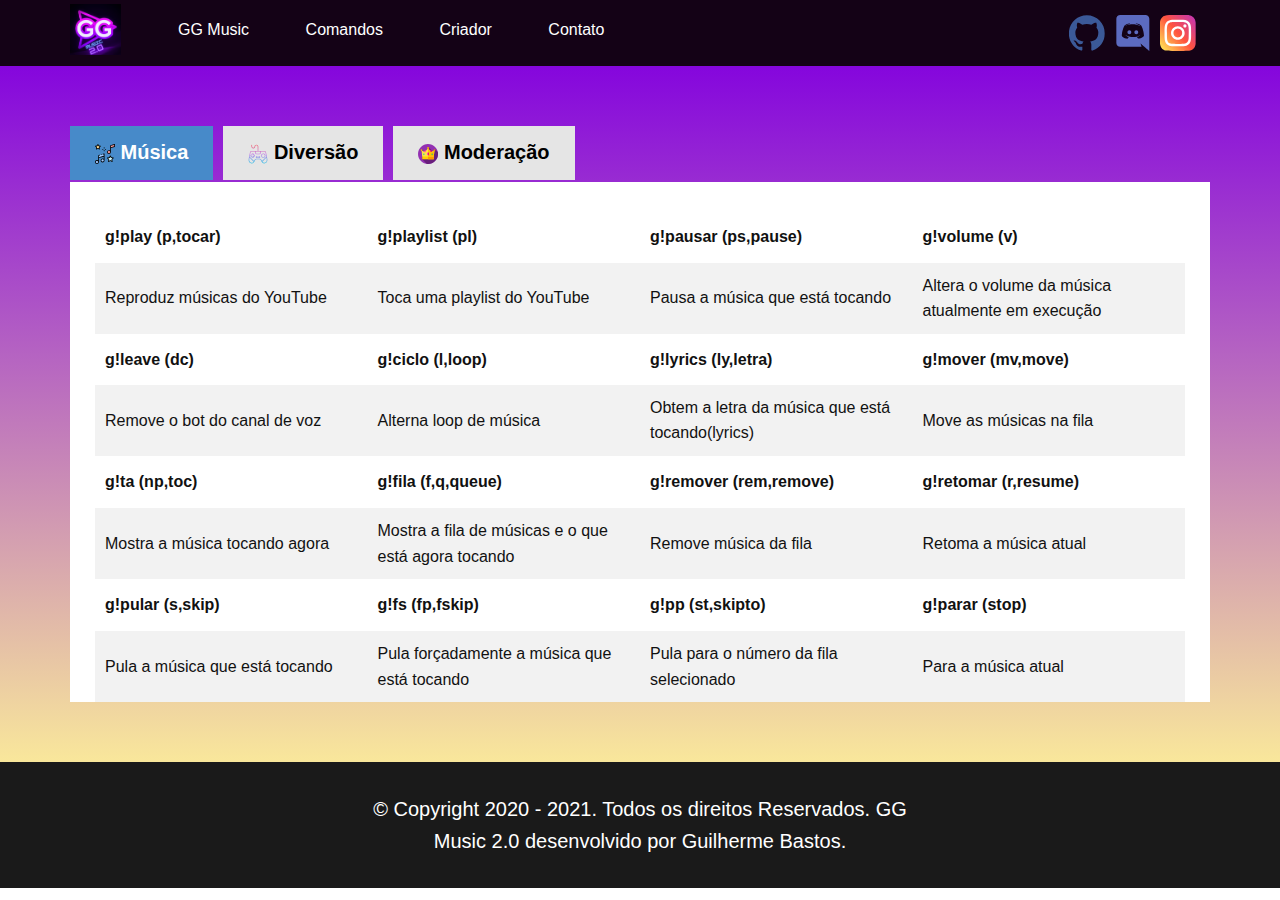
<file: paginas/comandos/index.html>
<!DOCTYPE html>
<html>

<head>
  <meta name="viewport" content="width=device-width, initial-scale=1">
  <meta charset="utf-8">
  <meta name="keywords" content="Bot de Musica para Musica">
  <meta name="description" content="Agradeça o Johnsz!">
  <meta name="page_type" content="np-template-header-footer-from-plugin">

  <title>GG Music 2.0</title>

  <!--- CSS --->
  <link rel="stylesheet" href="../../arquivos/css/GuiBastos.css" media="screen">
  <link rel="stylesheet" href="../../arquivos/css/Comandos.css" media="screen">

  <!--- JS --->
  <script class="u-script" src="../../arquivos/js/jquery.js" defer></script>
  <script class="u-script" src="../../arquivos/js/GuiBastos.js" defer></script>
  <script type="application/ld+json">{
      "@context": "http://schema.org",
      "@type": "Organization",
      "name": "",
      "url": "index.html",
      "logo": "../../arquivos/images/Screenshot_20210411-192754_Canva.png",
      "sameAs": [
          "https://github.com/EGG1203",
          "https://discord.gg/sgZAMyM3st",
          "https://instagram.com/eiguilhermebastos"
      ]
  }</script>

  <!--- Metas --->
  <meta property="og:title" content="GG Music">
  <meta property="og:type" content="website">
  <meta name="theme-color" content="#478ac9">
  <meta property="og:url" content="../../">
  <link rel="canonical" href="../../">
</head>

<body class="u-body">
  <header class="u-align-center-sm u-align-center-xs u-clearfix u-custom-color-1 u-header u-sticky u-header"
    id="sec-2501">
    <div class="u-clearfix u-sheet u-sheet-1">
      <a href="https://discord.com/api/oauth2/authorize?client_id=761555829425963018&amp;permissions=8&amp;scope=bot"
        class="u-image u-logo u-image-1" data-image-width="977" data-image-height="976" title="Adicionar bot"
        target="_blank">
        <img src="../../arquivos/images/Screenshot_20210411-192754_Canva.png" class="u-logo-image u-logo-image-1"
          data-image-width="50.9375">
      </a>
      <div class="u-social-icons u-spacing-10 u-social-icons-1">
        <a class="u-social-url" title="GitHub" target="_blank" href="https://github.com/EGG1203"><span
            class="u-icon u-icon-circle u-social-facebook u-social-icon u-icon-1"><svg class="u-svg-link"
              preserveAspectRatio="xMidYMin slice" viewBox="0 0 512 512">
              <use xmlns:xlink="http://www.w3.org/1999/xlink" xlink:href="#svg-a08b"></use>
            </svg><svg class="u-svg-content" viewBox="0 0 512 512" x="0px" y="0px" id="svg-a08b"
              style="enable-background:new 0 0 512 512;">
              <g>
                <g>
                  <path
                    d="M255.968,5.329C114.624,5.329,0,120.401,0,262.353c0,113.536,73.344,209.856,175.104,243.872    c12.8,2.368,17.472-5.568,17.472-12.384c0-6.112-0.224-22.272-0.352-43.712c-71.2,15.52-86.24-34.464-86.24-34.464    c-11.616-29.696-28.416-37.6-28.416-37.6c-23.264-15.936,1.728-15.616,1.728-15.616c25.696,1.824,39.2,26.496,39.2,26.496    c22.848,39.264,59.936,27.936,74.528,21.344c2.304-16.608,8.928-27.936,16.256-34.368    c-56.832-6.496-116.608-28.544-116.608-127.008c0-28.064,9.984-51.008,26.368-68.992c-2.656-6.496-11.424-32.64,2.496-68    c0,0,21.504-6.912,70.4,26.336c20.416-5.696,42.304-8.544,64.096-8.64c21.728,0.128,43.648,2.944,64.096,8.672    c48.864-33.248,70.336-26.336,70.336-26.336c13.952,35.392,5.184,61.504,2.56,68c16.416,17.984,26.304,40.928,26.304,68.992    c0,98.72-59.84,120.448-116.864,126.816c9.184,7.936,17.376,23.616,17.376,47.584c0,34.368-0.32,62.08-0.32,70.496    c0,6.88,4.608,14.88,17.6,12.352C438.72,472.145,512,375.857,512,262.353C512,120.401,397.376,5.329,255.968,5.329z">
                  </path>
                </g>
              </g>
            </svg></span>
        </a>
        <a class="u-social-url" title="Discord" target="_blank" href="https://discord.gg/sgZAMyM3st"><span
            class="u-icon u-icon-circle u-social-icon u-social-twitter u-icon-2"><svg class="u-svg-link"
              preserveAspectRatio="xMidYMin slice" viewBox="0 0 24 24">
              <use xmlns:xlink="http://www.w3.org/1999/xlink" xlink:href="#svg-22bf"></use>
            </svg><svg class="u-svg-content" viewBox="0 0 24 24" id="svg-22bf">
              <g fill="currentColor">
                <path
                  d="m3.58 21.196h14.259l-.681-2.205c.101.088 5.842 5.009 5.842 5.009v-21.525c-.068-1.338-1.22-2.475-2.648-2.475l-16.767.003c-1.427 0-2.585 1.139-2.585 2.477v16.24c0 1.411 1.156 2.476 2.58 2.476zm10.548-15.513-.033.012.012-.012zm-7.631 1.269c1.833-1.334 3.532-1.27 3.532-1.27l.137.135c-2.243.535-3.26 1.537-3.26 1.537.104-.022 4.633-2.635 10.121.066 0 0-1.019-.937-3.124-1.537l.186-.183c.291.001 1.831.055 3.479 1.26 0 0 1.844 3.15 1.844 7.02-.061-.074-1.144 1.666-3.931 1.726 0 0-.472-.534-.808-1 1.63-.468 2.24-1.404 2.24-1.404-3.173 1.998-5.954 1.686-9.281.336-.031 0-.045-.014-.061-.03v-.006c-.016-.015-.03-.03-.061-.03h-.06c-.204-.134-.34-.2-.34-.2s.609.936 2.174 1.404c-.411.469-.818 1.002-.818 1.002-2.786-.066-3.802-1.806-3.802-1.806 0-3.876 1.833-7.02 1.833-7.02z">
                </path>
                <path
                  d="m14.308 12.771c.711 0 1.29-.6 1.29-1.34 0-.735-.576-1.335-1.29-1.335v.003c-.708 0-1.288.598-1.29 1.338 0 .734.579 1.334 1.29 1.334z">
                </path>
                <path
                  d="m9.69 12.771c.711 0 1.29-.6 1.29-1.34 0-.735-.575-1.335-1.286-1.335l-.004.003c-.711 0-1.29.598-1.29 1.338 0 .734.579 1.334 1.29 1.334z">
                </path>
              </g>
            </svg></span>
        </a>
        <a class="u-social-url" title="Instagram" target="_blank" href="https://instagram.com/eiguilhermebastos"><span
            class="u-icon u-icon-circle u-social-icon u-social-instagram u-icon-3"><svg class="u-svg-link"
              preserveAspectRatio="xMidYMin slice" viewBox="0 0 24 24">
              <use xmlns:xlink="http://www.w3.org/1999/xlink" xlink:href="#svg-1be3"></use>
            </svg><svg class="u-svg-content" viewBox="0 0 24 24" id="svg-1be3">
              <linearGradient id="SVGID_1_" gradientTransform="matrix(0 -1.982 -1.844 0 -132.522 -51.077)"
                gradientUnits="userSpaceOnUse" x1="-37.106" x2="-26.555" y1="-72.705" y2="-84.047">
                <stop offset="0" stop-color="#fd5"></stop>
                <stop offset=".5" stop-color="#ff543e"></stop>
                <stop offset="1" stop-color="#c837ab"></stop>
              </linearGradient>
              <path
                d="m1.5 1.633c-1.886 1.959-1.5 4.04-1.5 10.362 0 5.25-.916 10.513 3.878 11.752 1.497.385 14.761.385 16.256-.002 1.996-.515 3.62-2.134 3.842-4.957.031-.394.031-13.185-.001-13.587-.236-3.007-2.087-4.74-4.526-5.091-.559-.081-.671-.105-3.539-.11-10.173.005-12.403-.448-14.41 1.633z"
                fill="url(#SVGID_1_)"></path>
              <path
                d="m11.998 3.139c-3.631 0-7.079-.323-8.396 3.057-.544 1.396-.465 3.209-.465 5.805 0 2.278-.073 4.419.465 5.804 1.314 3.382 4.79 3.058 8.394 3.058 3.477 0 7.062.362 8.395-3.058.545-1.41.465-3.196.465-5.804 0-3.462.191-5.697-1.488-7.375-1.7-1.7-3.999-1.487-7.374-1.487zm-.794 1.597c7.574-.012 8.538-.854 8.006 10.843-.189 4.137-3.339 3.683-7.211 3.683-7.06 0-7.263-.202-7.263-7.265 0-7.145.56-7.257 6.468-7.263zm5.524 1.471c-.587 0-1.063.476-1.063 1.063s.476 1.063 1.063 1.063 1.063-.476 1.063-1.063-.476-1.063-1.063-1.063zm-4.73 1.243c-2.513 0-4.55 2.038-4.55 4.551s2.037 4.55 4.55 4.55 4.549-2.037 4.549-4.55-2.036-4.551-4.549-4.551zm0 1.597c3.905 0 3.91 5.908 0 5.908-3.904 0-3.91-5.908 0-5.908z"
                fill="#fff"></path>
            </svg></span>
        </a>
      </div>
      <nav class="u-align-left u-menu u-menu-dropdown u-offcanvas u-menu-1">
        <div class="menu-collapse" style="font-size: 1rem;">
          <a class="u-button-style u-custom-active-color u-custom-text-color u-custom-text-hover-color u-nav-link"
            href="#" style="padding: 12px 14px; font-size: calc(1em + 24px);">
            <svg class="u-svg-link" preserveAspectRatio="xMidYMin slice" viewBox="0 0 302 302">
              <use xmlns:xlink="http://www.w3.org/1999/xlink" xlink:href="#svg-8a8f"></use>
            </svg>
            <svg xmlns="http://www.w3.org/2000/svg" xmlns:xlink="http://www.w3.org/1999/xlink" version="1.1"
              id="svg-8a8f" x="0px" y="0px" viewBox="0 0 302 302" style="enable-background:new 0 0 302 302;"
              xml:space="preserve" class="u-svg-content">
              <g>
                <rect y="36" width="302" height="30"></rect>
                <rect y="236" width="302" height="30"></rect>
                <rect y="136" width="302" height="30"></rect>
              </g>
            </svg>
          </a>
        </div>
        <div class="u-custom-menu u-nav-container">
          <ul class="u-nav u-unstyled u-nav-1">
            <li class="u-nav-item"><a
                class="u-button-style u-nav-link u-text-active-palette-1-base u-text-hover-custom-color-2 u-text-white"
                href="../extras/bot/" style="padding: 22px 26px;">GG Music</a>
            </li>
            <li class="u-nav-item"><a
                class="u-button-style u-nav-link u-text-active-palette-1-base u-text-hover-custom-color-2 u-text-white"
                href="../comandos/" style="padding: 22px 26px;">Comandos</a>
            </li>
            <li class="u-nav-item"><a
                class="u-button-style u-nav-link u-text-active-palette-1-base u-text-hover-custom-color-2 u-text-white"
                href="../extras/criador/" style="padding: 22px 26px;">Criador</a>
            </li>
            <li class="u-nav-item"><a
                class="u-button-style u-nav-link u-text-active-palette-1-base u-text-hover-custom-color-2 u-text-white"
                href="../contato/" style="padding: 22px 26px;">Contato</a>
            </li>
          </ul>
        </div>
        <div class="u-custom-menu u-nav-container-collapse">
          <div
            class="u-align-center u-black u-container-style u-inner-container-layout u-opacity u-opacity-95 u-sidenav">
            <div class="u-sidenav-overflow">
              <div class="u-menu-close"></div>
              <ul class="u-align-center u-nav u-popupmenu-items u-unstyled u-nav-2">
                <li class="u-nav-item"><a class="u-button-style u-nav-link" href="../extras/bot/"
                    style="padding: 22px 26px;">GG Music</a>
                </li>
                <li class="u-nav-item"><a class="u-button-style u-nav-link" href="../comandos/"
                    style="padding: 22px 26px;">Comandos</a>
                </li>
                <li class="u-nav-item"><a class="u-button-style u-nav-link" href="../extras/criador/"
                    style="padding: 22px 26px;">Criador</a>
                </li>
                <li class="u-nav-item"><a class="u-button-style u-nav-link" href="../contato/"
                    style="padding: 22px 26px;">Contato</a>
                </li>
              </ul>
            </div>
          </div>
          <div class="u-black u-menu-overlay u-opacity u-opacity-70"></div>
        </div>
      </nav>
    </div>
  </header>
  <section class="u-align-center u-clearfix u-gradient u-section-1" id="sec-7f3d">
    <div class="u-clearfix u-sheet u-valign-middle u-sheet-1">
      <div class="u-expanded-width u-tab-links-align-left u-tabs u-tabs-1">
        <ul class="u-border-2 u-border-palette-1-base u-spacing-10 u-tab-list u-unstyled" role="tablist">
          <li class="u-tab-item" role="presentation">
            <a class="active u-active-palette-1-base u-button-style u-grey-10 u-tab-link u-text-active-white u-text-black u-tab-link-1"
              id="link-tab-0da5" href="#tab-0da5" role="tab" aria-controls="tab-0da5" aria-selected="true"><span
                class="u-icon u-icon-1"><svg class="u-svg-content" viewBox="0 0 512 512"
                  style="width: 1em; height: 1em;">
                  <g id="XMLID_1123_">
                    <path id="XMLID_849_" d="m234 310-144 41.045v-56.217l144-41.045z" fill="#a0c8ff"></path>
                    <g id="XMLID_1501_" fill="#a0c8ff">
                      <circle id="XMLID_805_" cx="50" cy="462" r="40"></circle>
                      <circle id="XMLID_883_" cx="194" cy="420.955" r="40"></circle>
                    </g>
                    <g id="XMLID_1407_" fill="#ff9b9b">
                      <path id="XMLID_1025_" d="m397.592 96.306 104.408-30.089v-56.217l-104.408 30.089z"></path>
                      <circle id="XMLID_1026_" cx="357.592" cy="207.261" r="40"></circle>
                    </g>
                    <path id="XMLID_1315_"
                      d="m392.741 424.508-47.843 25.153 9.137-53.274-38.706-37.729 53.49-7.773 23.922-48.471 23.922 48.471 53.49 7.773-38.706 37.729 9.138 53.274z"
                      fill="#cbf4fb"></path>
                    <path id="XMLID_1509_"
                      d="m75.168 110.322-39.312 20.667 7.508-43.774-31.804-31.001 43.952-6.387 19.656-39.827 19.656 39.827 43.952 6.387-31.804 31.001 7.508 43.774z"
                      fill="#ffd88e"></path>
                    <g id="XMLID_89_">
                      <path id="XMLID_1118_"
                        d="m234 243.783c-.951 0-1.868.141-2.739.389l-.002-.007-28.722 8.187c-5.311 1.514-8.39 7.047-6.876 12.358 1.253 4.396 5.258 7.261 9.612 7.261.907 0 1.83-.125 2.746-.385l15.981-4.554v35.42l-124 35.345v-35.42l21.464-6.118c5.311-1.514 8.39-7.047 6.876-12.358s-7.045-8.387-12.358-6.876l-28.723 8.187.001.007c-4.189 1.193-7.26 5.039-7.26 9.61v127.199c-8.363-6.293-18.752-10.028-30-10.028-27.57 0-50 22.43-50 50s22.43 50 50 50 50-22.43 50-50v-103.406l124-35.345v57.733c-8.363-6.292-18.752-10.027-30-10.027-27.57 0-50 22.43-50 50s22.43 50 50 50 50-22.43 50-50v-167.172c0-5.523-4.477-10-10-10zm-184 248.217c-16.542 0-30-13.458-30-30s13.458-30 30-30 30 13.458 30 30-13.458 30-30 30zm144-41.045c-16.542 0-30-13.458-30-30s13.458-30 30-30 30 13.458 30 30-13.458 30-30 30z">
                      </path>
                      <path id="XMLID_2013_"
                        d="m508.013 2.01c-2.511-1.889-5.763-2.487-8.782-1.619l-104.408 30.089c-4.282 1.234-7.231 5.152-7.231 9.609v127.199c-8.363-6.292-18.752-10.027-30-10.027-27.57 0-50 22.43-50 50s22.43 50 50 50 50-22.43 50-50v-103.43l97.177-28.005c4.282-1.234 7.231-5.152 7.231-9.609v-56.217c0-3.142-1.477-6.101-3.987-7.99zm-150.421 235.251c-16.542 0-30-13.458-30-30s13.458-30 30-30 30 13.458 30 30-13.458 30-30 30zm134.408-178.569-84.408 24.325v-35.403l84.408-24.325z">
                      </path>
                      <path id="XMLID_2027_"
                        d="m471.591 348.762-48.288-7.017-21.595-43.756c-1.685-3.413-5.161-5.574-8.967-5.574s-7.283 2.161-8.967 5.574l-21.595 43.756-48.288 7.017c-3.767.547-6.896 3.186-8.073 6.806s-.195 7.594 2.531 10.251l34.941 34.06-8.249 48.093c-.644 3.751.898 7.543 3.978 9.781 3.079 2.236 7.162 2.532 10.531.761l43.19-22.707 43.19 22.706c1.463.77 3.061 1.149 4.652 1.149 2.073 0 4.137-.644 5.879-1.91 3.08-2.237 4.622-6.029 3.978-9.781l-8.249-48.093 34.941-34.06c2.726-2.657 3.707-6.631 2.531-10.251s-4.304-6.258-8.071-6.805zm-47.124 40.464c-2.357 2.297-3.433 5.607-2.876 8.851l5.712 33.304-29.909-15.724c-2.913-1.532-6.393-1.532-9.307 0l-29.909 15.724 5.712-33.304c.557-3.244-.519-6.554-2.876-8.851l-24.196-23.586 33.439-4.859c3.257-.473 6.073-2.519 7.529-5.47l14.955-30.301 14.954 30.301c1.457 2.951 4.272 4.997 7.529 5.47l33.439 4.859z">
                      </path>
                      <path id="XMLID_2031_"
                        d="m32.62 90.706-6.62 38.593c-.644 3.751.898 7.543 3.978 9.781 3.079 2.237 7.163 2.533 10.531.761l34.658-18.221 34.659 18.221c1.463.769 3.061 1.148 4.652 1.148 2.073 0 4.137-.644 5.879-1.91 3.08-2.238 4.622-6.029 3.978-9.781l-6.62-38.593 28.04-27.331c2.726-2.657 3.707-6.631 2.531-10.251s-4.306-6.258-8.073-6.806l-38.75-5.631-17.328-35.112c-1.684-3.413-5.16-5.574-8.967-5.574s-7.283 2.161-8.967 5.574l-17.329 35.113-38.75 5.631c-3.767.547-6.896 3.186-8.073 6.806s-.195 7.594 2.531 10.251zm24.33-30.983c3.257-.473 6.073-2.519 7.529-5.47l10.688-21.657 10.688 21.657c1.457 2.951 4.272 4.997 7.529 5.47l23.9 3.473-17.292 16.858c-2.357 2.298-3.433 5.608-2.876 8.852l4.083 23.804-21.377-11.238c-1.457-.766-3.055-1.149-4.653-1.149-1.599 0-3.197.383-4.653 1.149l-21.377 11.238 4.083-23.804c.557-3.244-.519-6.554-2.876-8.852l-17.296-16.858z">
                      </path>
                      <path id="XMLID_2032_"
                        d="m234 86.306c-5.523 0-10 4.477-10 10v10c0 5.523 4.477 10 10 10s10-4.477 10-10v-10c0-5.523-4.477-10-10-10z">
                      </path>
                      <path id="XMLID_2033_"
                        d="m234 156.306c-5.523 0-10 4.477-10 10v10c0 5.523 4.477 10 10 10s10-4.477 10-10v-10c0-5.523-4.477-10-10-10z">
                      </path>
                      <path id="XMLID_2036_"
                        d="m274 126.306h-10c-5.523 0-10 4.477-10 10s4.477 10 10 10h10c5.523 0 10-4.477 10-10s-4.477-10-10-10z">
                      </path>
                      <path id="XMLID_2038_"
                        d="m194 146.306h10c5.523 0 10-4.477 10-10s-4.477-10-10-10h-10c-5.523 0-10 4.477-10 10s4.477 10 10 10z">
                      </path>
                      <path id="XMLID_2039_"
                        d="m162 284.31c2.63 0 5.21-1.07 7.07-2.93s2.93-4.44 2.93-7.07c0-2.64-1.07-5.21-2.93-7.08-1.86-1.86-4.44-2.92-7.07-2.92s-5.21 1.06-7.07 2.92c-1.86 1.87-2.93 4.44-2.93 7.08 0 2.63 1.07 5.21 2.93 7.07s4.44 2.93 7.07 2.93z">
                      </path>
                    </g>
                  </g>
                </svg><img></span>&nbsp;Música<br>
            </a>
          </li>
          <li class="u-tab-item" role="presentation">
            <a class="u-active-palette-1-base u-button-style u-grey-10 u-tab-link u-text-active-white u-text-black u-tab-link-2"
              id="link-tab-14b7" href="#tab-14b7" role="tab" aria-controls="tab-14b7" aria-selected="false"><span
                class="u-icon u-icon-2"><svg class="u-svg-content" viewBox="0 0 512 512"
                  style="width: 1em; height: 1em;">
                  <defs>
                    <linearGradient id="linear-gradient" x1="256" y1="495.988" x2="256" y2="16"
                      gradientUnits="userSpaceOnUse">
                      <stop offset="0" stop-color="#27c1e6"></stop>
                      <stop offset="0.5" stop-color="#c275e9"></stop>
                      <stop offset="1" stop-color="#f2515d"></stop>
                    </linearGradient>
                  </defs>
                  <path
                    d="M489.392,350.165l-28.4-142.01A40.109,40.109,0,0,0,421.766,176H264V64a48,48,0,0,0-96,0,32,32,0,0,1-64,0V24a8,8,0,0,0-16,0V64a48,48,0,0,0,96,0,32,32,0,0,1,64,0V176H90.234A40.109,40.109,0,0,0,51.01,208.155l-28.4,142.01A341.089,341.089,0,0,0,16,416.906v.167A79.7,79.7,0,0,0,34.654,468.3a77.39,77.39,0,0,0,47.4,26.773,78.13,78.13,0,0,0,80.845-40.16l26.189-48.64A27.105,27.105,0,0,1,212.99,392h86.02a27.105,27.105,0,0,1,23.9,14.273l26.19,48.641a78.343,78.343,0,0,0,78.612,40.471C466.642,490.505,496,456.813,496,417.016v-.11A341.089,341.089,0,0,0,489.392,350.165ZM200,192H312v32a24.027,24.027,0,0,1-24,24H224a24.027,24.027,0,0,1-24-24ZM125.98,471.21A62.522,62.522,0,0,1,84.5,479.26C54.568,474.648,32,447.914,32,417.073v-.167a325.054,325.054,0,0,1,6.3-63.6l1.282-6.409L145.49,452.8A62.14,62.14,0,0,1,125.98,471.21ZM337,398.688A43.087,43.087,0,0,0,299.01,376H212.99a43.087,43.087,0,0,0-37.985,22.688l-21.35,39.653-110.3-110.3L66.7,211.293A24.065,24.065,0,0,1,90.234,192H184v32a40.045,40.045,0,0,0,40,40h64a40.045,40.045,0,0,0,40-40V192h93.766A24.065,24.065,0,0,1,445.3,211.293l23.349,116.744-110.3,110.3ZM480,417.016c0,31.748-23.335,58.614-54.281,62.493A62.106,62.106,0,0,1,366.51,452.8l105.91-105.91L473.7,353.3a325.054,325.054,0,0,1,6.3,63.6ZM168,272H144V248a8,8,0,0,0-8-8H104a8,8,0,0,0-8,8v24H72a8,8,0,0,0-8,8v32a8,8,0,0,0,8,8H96v24a8,8,0,0,0,8,8h32a8,8,0,0,0,8-8V320h24a8,8,0,0,0,8-8V280A8,8,0,0,0,168,272Zm-8,32H136a8,8,0,0,0-8,8v24H112V312a8,8,0,0,0-8-8H80V288h24a8,8,0,0,0,8-8V256h16v24a8,8,0,0,0,8,8h24Zm232,48a56,56,0,1,0-56-56A56.064,56.064,0,0,0,392,352Zm0-96a40,40,0,1,1-40,40A40.045,40.045,0,0,1,392,256ZM224,360a24,24,0,1,1,24-24A24.027,24.027,0,0,1,224,360Zm0-32a8,8,0,1,0,8,8A8.009,8.009,0,0,0,224,328Zm64,32a24,24,0,1,1,24-24A24.027,24.027,0,0,1,288,360Zm0-32a8,8,0,1,0,8,8A8.009,8.009,0,0,0,288,328Z"
                    style="fill:url(#linear-gradient)"></path>
                </svg><img></span>&nbsp;Diversão<br>
            </a>
          </li>
          <li class="u-tab-item" role="presentation">
            <a class="u-active-palette-1-base u-button-style u-grey-10 u-tab-link u-text-active-white u-text-black u-tab-link-3"
              id="link-tab-2917" href="#tab-2917" role="tab" aria-controls="tab-2917" aria-selected="false"><span
                class="u-icon u-icon-3"><svg class="u-svg-content" viewBox="0 0 512 512"
                  style="width: 1em; height: 1em;">
                  <path
                    d="m512 256c0 141.386719-114.613281 256-256 256s-256-114.613281-256-256 114.613281-256 256-256 256 114.613281 256 256zm0 0"
                    fill="#9331b2"></path>
                  <path
                    d="m512 256c0-17.082031-1.6875-33.769531-4.878906-49.914062l-65.375-64.414063c-3.960938-5.359375-10.183594-8.816406-17.183594-8.816406-11.964844 0-21.667969 10.097656-21.667969 22.554687 0 4.363282 1.195313 8.433594 3.257813 11.886719l-31.179688 20.128906-102.496094-102.484375c-3.972656-4.839844-9.882812-7.90625-16.476562-7.90625-11.96875 0-21.667969 10.097656-21.667969 22.550782 0 7.867187 3.871094 14.785156 9.734375 18.824218l-20.898437 32.957032c-28.25 5.535156-53.445313 18.074218-73.117188 35.394531l-46.894531-46.871094c-3.949219-4.332031-9.53125-7.035156-15.71875-7.035156-11.96875 0-21.667969 10.097656-21.667969 22.554687 0 6.589844 2.71875 12.519532 7.050781 16.644532l19.230469 19.226562 16.292969 126.757812h.007812v73.613282l118.707032 118.710937c9.5 1.066407 19.15625 1.636719 28.941406 1.636719 141.386719 0 256-114.613281 256-256zm0 0"
                    fill="#681f7b"></path>
                  <path
                    d="m405.121094 278.183594c0-71.789063-66.765625-129.984375-149.121094-129.984375s-149.121094 58.195312-149.121094 129.984375c0 9.636718 1.214844 19.027344 3.496094 28.066406h291.25c2.28125-9.039062 3.496094-18.429688 3.496094-28.066406zm0 0"
                    fill="#ff52a1"></path>
                  <path
                    d="m405.121094 278.179688c0 7.878906-.8125 15.601562-2.359375 23.089843-.339844 1.671875-.722657 3.332031-1.140625 4.980469h-145.621094v-158.050781c11.28125 0 22.269531 1.089843 32.828125 3.171875 31.09375 6.078125 58.5 20.628906 78.890625 40.730468 23.269531 22.917969 37.402344 53.058594 37.402344 86.078126zm0 0"
                    fill="#e80c6a"></path>
                  <path d="m108.347656 301.273438h295.300782v90.378906h-295.300782zm0 0" fill="#ffcf00"></path>
                  <path d="m256 301.269531h147.648438v90.378907h-147.648438zm0 0" fill="#ff9a00"></path>
                  <path
                    d="m330.074219 216.410156-74.074219-116.820312v-.003906.003906-.003906.003906l-74.074219 116.820312-94.488281-61 20.90625 162.628906h295.3125l20.90625-162.628906zm0 0"
                    fill="#ffe047"></path>
                  <path
                    d="m424.558594 155.410156-20.898438 162.628906h-147.660156v-218.449218l11.929688 18.820312 20.898437 32.960938 41.242187 65.039062 37.648438-24.308594zm0 0"
                    fill="#fdc000"></path>
                  <path
                    d="m256 210.496094-24.535156 21.320312v41.652344l24.535156 21.320312 24.535156-21.320312v-41.652344zm0 0"
                    fill="#ff52a1"></path>
                  <path d="m280.53125 231.820312v41.648438l-24.53125 21.320312v-84.289062zm0 0" fill="#e80c6a"></path>
                  <path d="m150.855469 239.542969-17.847657 24.597656 17.847657 24.597656 17.847656-24.597656zm0 0"
                    fill="#00ceb4"></path>
                  <path d="m361.144531 239.542969-17.851562 24.597656 17.851562 24.597656 17.847657-24.597656zm0 0"
                    fill="#00ad95"></path>
                  <path
                    d="m109.105469 155.410156c0-12.457031-9.703125-22.554687-21.667969-22.554687-11.96875 0-21.667969 10.097656-21.667969 22.554687 0 12.453125 9.699219 22.550782 21.667969 22.550782 11.964844 0 21.667969-10.097657 21.667969-22.550782zm0 0"
                    fill="#ffcf00"></path>
                  <path
                    d="m446.230469 155.410156c0-12.457031-9.699219-22.554687-21.667969-22.554687-11.964844 0-21.667969 10.097656-21.667969 22.554687 0 12.453125 9.703125 22.550782 21.667969 22.550782 11.96875 0 21.667969-10.097657 21.667969-22.550782zm0 0"
                    fill="#ff9a00"></path>
                  <path
                    d="m277.667969 99.585938c0-12.453126-9.699219-22.550782-21.667969-22.550782s-21.667969 10.097656-21.667969 22.550782c0 12.457031 9.699219 22.554687 21.667969 22.554687s21.667969-10.097656 21.667969-22.554687zm0 0"
                    fill="#ffcf00"></path>
                  <path
                    d="m277.671875 99.589844c0 7.859375-3.871094 14.789062-9.742187 18.820312-3.417969 2.359375-7.519532 3.730469-11.929688 3.730469v-45.109375c11.96875 0 21.671875 10.097656 21.671875 22.558594zm0 0"
                    fill="#ff9a00"></path>
                </svg><img></span>&nbsp;Moderação
            </a>
          </li>
        </ul>
        <div class="u-tab-content">
          <div class="u-container-style u-tab-active u-tab-pane u-white u-tab-pane-1" id="tab-0da5" role="tabpanel"
            aria-labelledby="link-tab-0da5">
            <div class="u-container-layout u-container-layout-1">
              <div class="u-expanded-width u-table u-table-responsive u-table-1">
                <table class="u-table-entity">
                  <colgroup>
                    <col width="25%">
                    <col width="25%">
                    <col width="25%">
                    <col width="25%">
                  </colgroup>
                  <tbody class="u-table-alt-grey-5 u-table-body">
                    <tr style="height: 51px;">
                      <td class="u-table-cell u-table-cell-1">g!play (p,tocar)<span style="font-weight: 700;">
                          <span style="font-weight: 400;"></span>
                        </span>
                      </td>
                      <td class="u-table-cell u-table-cell-2">g!playlist (pl)</td>
                      <td class="u-table-cell u-table-cell-3">g!pausar (ps,pause)</td>
                      <td class="u-table-cell u-table-cell-4">g!volume (v)</td>
                    </tr>
                    <tr style="height: 51px;">
                      <td class="u-table-cell">Reproduz músicas do YouTube</td>
                      <td class="u-table-cell">Toca uma playlist do YouTube</td>
                      <td class="u-table-cell">Pausa a música que está tocando</td>
                      <td class="u-table-cell">Altera o volume da música atualmente em execução</td>
                    </tr>
                    <tr style="height: 51px;">
                      <td class="u-table-cell u-table-cell-9">g!leave (dc)</td>
                      <td class="u-table-cell u-table-cell-10">g!ciclo (l,loop)</td>
                      <td class="u-table-cell u-table-cell-11">g!lyrics (ly,letra)</td>
                      <td class="u-table-cell u-table-cell-12">g!mover (mv,move)</td>
                    </tr>
                    <tr style="height: 51px;">
                      <td class="u-table-cell">Remove o bot do canal de voz</td>
                      <td class="u-table-cell">Alterna loop de música</td>
                      <td class="u-table-cell">Obtem a letra da música que está tocando(lyrics)</td>
                      <td class="u-table-cell">Move as músicas na fila</td>
                    </tr>
                    <tr style="height: 52px;">
                      <td class="u-table-cell u-table-cell-17">g!ta (np,toc)</td>
                      <td class="u-table-cell u-table-cell-18">g!fila (f,q,queue)</td>
                      <td class="u-table-cell u-table-cell-19">g!remover (rem,remove)</td>
                      <td class="u-table-cell u-table-cell-20">g!retomar (r,resume)</td>
                    </tr>
                    <tr style="height: 52px;">
                      <td class="u-table-cell u-table-cell-21">Mostra a música tocando agora</td>
                      <td class="u-table-cell u-table-cell-22">Mostra a fila de músicas e o que está agora tocando</td>
                      <td class="u-table-cell u-table-cell-23">Remove música da fila</td>
                      <td class="u-table-cell u-table-cell-24">Retoma a música atual</td>
                    </tr>
                    <tr style="height: 52px;">
                      <td class="u-table-cell u-table-cell-25">g!pular (s,skip)</td>
                      <td class="u-table-cell u-table-cell-26">g!fs (fp,fskip)</td>
                      <td class="u-table-cell u-table-cell-27">g!pp (st,skipto)</td>
                      <td class="u-table-cell u-table-cell-28">g!parar (stop)</td>
                    </tr>
                    <tr style="height: 52px;">
                      <td class="u-table-cell u-table-cell-29">Pula a música que está tocando</td>
                      <td class="u-table-cell u-table-cell-30">Pula forçadamente a música que está tocando</td>
                      <td class="u-table-cell u-table-cell-31">Pula para o número da fila selecionado</td>
                      <td class="u-table-cell u-table-cell-32">Para a música atual</td>
                    </tr>
                  </tbody>
                </table>
              </div>
            </div>
          </div>
          <div class="u-align-left u-container-style u-tab-pane u-white u-tab-pane-2" id="tab-14b7" role="tabpanel"
            aria-labelledby="link-tab-14b7">
            <div class="u-container-layout u-container-layout-2">
              <div class="u-expanded-width u-table u-table-responsive u-table-2">
                <table class="u-table-entity">
                  <colgroup>
                    <col width="50%">
                    <col width="50%">
                  </colgroup>
                  <tbody class="u-table-alt-grey-5 u-table-body">
                    <tr style="height: 59px;">
                      <td class="u-table-cell u-table-cell-33">g!ppt (jokenpo)</td>
                      <td class="u-table-cell u-table-cell-34">g!slots (cn)</td>
                    </tr>
                    <tr style="height: 61px;">
                      <td class="u-table-cell">Jogo pedra ou papel ou tesoura.&nbsp;<br>Utilize <span
                          style="font-weight: 700;">g!ppt</span> &lt;Pedra | Papel | Tesoura&gt; ou <span
                          style="font-weight: 700;">g!ppt</span> &lt;r | p| s&gt;
                      </td>
                      <td class="u-table-cell">Jogo caça-níqueis. O bot gera automaticamente 3 frutas para você brincar
                        como se estivesse utilizando um caça-níqueis</td>
                    </tr>
                    <tr style="height: 51px;">
                      <td class="u-table-cell"></td>
                      <td class="u-table-cell"></td>
                    </tr>
                  </tbody>
                </table>
              </div>
            </div>
          </div>
          <div class="u-container-style u-tab-pane u-white u-tab-pane-3" id="tab-2917" role="tabpanel"
            aria-labelledby="link-tab-2917">
            <div class="u-container-layout u-container-layout-3">
              <div class="u-table u-table-responsive u-table-3">
                <table class="u-table-entity">
                  <colgroup>
                    <col width="25%">
                    <col width="25%">
                    <col width="25%">
                    <col width="25%">
                  </colgroup>
                  <tbody class="u-table-alt-grey-5 u-table-body">
                    <tr style="height: 51px;">
                      <td class="u-table-cell u-table-cell-39">g!cleardm (cd,ld)</td>
                      <td class="u-table-cell u-table-cell-40">g!link (ls)</td>
                      <td class="u-table-cell u-table-cell-41">g!conv (invite)</td>
                      <td class="u-table-cell u-table-cell-42">g!invites (inv)</td>
                    </tr>
                    <tr style="height: 51px;">
                      <td class="u-table-cell">Limpa DM(Mensagem direta) com o bot</td>
                      <td class="u-table-cell">Cria um convite do servidor para você</td>
                      <td class="u-table-cell">Envia o link de convite do bot</td>
                      <td class="u-table-cell">Veja seus convites usados no servidor</td>
                    </tr>
                    <tr style="height: 51px;">
                      <td class="u-table-cell u-table-cell-47">g!enquete (enq)</td>
                      <td class="u-table-cell u-table-cell-48">g!avatar (av)</td>
                      <td class="u-table-cell u-table-cell-49">g!serverinfo (si,server-info)</td>
                      <td class="u-table-cell u-table-cell-50">g!infochannel (ic)</td>
                    </tr>
                    <tr style="height: 68px;">
                      <td class="u-table-cell">Realiza uma enquete</td>
                      <td class="u-table-cell">Pega o avatar de alguém, ou até mesmo o seu!</td>
                      <td class="u-table-cell">Mostra as informações do servidor local!</td>
                      <td class="u-table-cell">Informações do canal mencionado</td>
                    </tr>
                    <tr style="height: 54px;">
                      <td class="u-table-cell u-table-cell-55">g!status (sts)</td>
                      <td class="u-table-cell u-table-cell-56">g!sup (suporte)</td>
                      <td class="u-table-cell u-table-cell-57">g!userinfo (ui,iu)</td>
                      <td class="u-table-cell u-table-cell-58">g!YouTube (YT)</td>
                    </tr>
                    <tr style="height: 60px;">
                      <td class="u-table-cell u-table-cell-59">Ver o status do bot</td>
                      <td class="u-table-cell u-table-cell-60">Envia uma mensagem para o suporte</td>
                      <td class="u-table-cell u-table-cell-61">Retorna as informações do usuário mencionado</td>
                      <td class="u-table-cell u-table-cell-62">Pesquisa um vídeo no YouTube</td>
                    </tr>
                  </tbody>
                </table>
              </div>
            </div>
          </div>
          <div class="u-container-style u-tab-pane u-white u-tab-pane-3" id="tab-2917" role="tabpanel"
            aria-labelledby="link-tab-2917">
            <div class="u-container-layout u-container-layout-3">
              <div class="u-table u-table-responsive u-table-3">
                <table class="u-table-entity">
                  <colgroup>
                    <col width="25%">
                    <col width="25%">
                    <col width="25%">
                    <col width="25%">
                  </colgroup>
                  <tbody class="u-table-alt-grey-5 u-table-body">
                    <tr style="height: 51px;">
                      <td class="u-table-cell u-table-cell-39">g!cleardm (cd,ld)</td>
                      <td class="u-table-cell u-table-cell-40">g!link (ls)</td>
                      <td class="u-table-cell u-table-cell-41">g!conv (invite)</td>
                      <td class="u-table-cell u-table-cell-42">g!invites (inv)</td>
                    </tr>
                    <tr style="height: 51px;">
                      <td class="u-table-cell">Limpa DM(Mensagem direta) com o bot</td>
                      <td class="u-table-cell">Cria um convite do servidor para você</td>
                      <td class="u-table-cell">Envia o link de convite do bot</td>
                      <td class="u-table-cell">Veja seus convites usados no servidor</td>
                    </tr>
                    <tr style="height: 51px;">
                      <td class="u-table-cell u-table-cell-47">g!enquete (enq)</td>
                      <td class="u-table-cell u-table-cell-48">g!avatar (av)</td>
                      <td class="u-table-cell u-table-cell-49">g!serverinfo (si,server-info)</td>
                      <td class="u-table-cell u-table-cell-50">g!infochannel (ic)</td>
                    </tr>
                    <tr style="height: 68px;">
                      <td class="u-table-cell">Realiza uma enquete</td>
                      <td class="u-table-cell">Pega o avatar de alguém, ou até mesmo o seu!</td>
                      <td class="u-table-cell">Mostra as informações do servidor local!</td>
                      <td class="u-table-cell">Informações do canal mencionado</td>
                    </tr>
                    <tr style="height: 54px;">
                      <td class="u-table-cell u-table-cell-55">g!status (sts)</td>
                      <td class="u-table-cell u-table-cell-56">g!sup (suporte)</td>
                      <td class="u-table-cell u-table-cell-57">g!userinfo (ui,iu)</td>
                      <td class="u-table-cell u-table-cell-58">g!YouTube (YT)</td>
                    </tr>
                    <tr style="height: 60px;">
                      <td class="u-table-cell u-table-cell-59">Ver o status do bot</td>
                      <td class="u-table-cell u-table-cell-60">Envia uma mensagem para o suporte</td>
                      <td class="u-table-cell u-table-cell-61">Retorna as informações do usuário mencionado</td>
                      <td class="u-table-cell u-table-cell-62">Pesquisa um vídeo no YouTube</td>
                    </tr>
                  </tbody>
                </table>
              </div>
            </div>
          </div>
          <div class="u-container-style u-tab-pane u-white u-tab-pane-3" id="tab-2917" role="tabpanel"
            aria-labelledby="link-tab-2917">
            <div class="u-container-layout u-container-layout-3">
              <div class="u-table u-table-responsive u-table-3">
                <table class="u-table-entity">
                  <colgroup>
                    <col width="25%">
                    <col width="25%">
                    <col width="25%">
                    <col width="25%">
                  </colgroup>
                  <tbody class="u-table-alt-grey-5 u-table-body">
                    <tr style="height: 51px;">
                      <td class="u-table-cell u-table-cell-39">g!cleardm (cd,ld)</td>
                      <td class="u-table-cell u-table-cell-40">g!link (ls)</td>
                      <td class="u-table-cell u-table-cell-41">g!conv (invite)</td>
                      <td class="u-table-cell u-table-cell-42">g!invites (inv)</td>
                    </tr>
                    <tr style="height: 51px;">
                      <td class="u-table-cell">Limpa DM(Mensagem direta) com o bot</td>
                      <td class="u-table-cell">Cria um convite do servidor para você</td>
                      <td class="u-table-cell">Envia o link de convite do bot</td>
                      <td class="u-table-cell">Veja seus convites usados no servidor</td>
                    </tr>
                    <tr style="height: 51px;">
                      <td class="u-table-cell u-table-cell-47">g!enquete (enq)</td>
                      <td class="u-table-cell u-table-cell-48">g!avatar (av)</td>
                      <td class="u-table-cell u-table-cell-49">g!serverinfo (si,server-info)</td>
                      <td class="u-table-cell u-table-cell-50">g!infochannel (ic)</td>
                    </tr>
                    <tr style="height: 68px;">
                      <td class="u-table-cell">Realiza uma enquete</td>
                      <td class="u-table-cell">Pega o avatar de alguém, ou até mesmo o seu!</td>
                      <td class="u-table-cell">Mostra as informações do servidor local!</td>
                      <td class="u-table-cell">Informações do canal mencionado</td>
                    </tr>
                    <tr style="height: 54px;">
                      <td class="u-table-cell u-table-cell-55">g!status (sts)</td>
                      <td class="u-table-cell u-table-cell-56">g!sup (suporte)</td>
                      <td class="u-table-cell u-table-cell-57">g!userinfo (ui,iu)</td>
                      <td class="u-table-cell u-table-cell-58">g!YouTube (YT)</td>
                    </tr>
                    <tr style="height: 60px;">
                      <td class="u-table-cell u-table-cell-59">Ver o status do bot</td>
                      <td class="u-table-cell u-table-cell-60">Envia uma mensagem para o suporte</td>
                      <td class="u-table-cell u-table-cell-61">Retorna as informações do usuário mencionado</td>
                      <td class="u-table-cell u-table-cell-62">Pesquisa um vídeo no YouTube</td>
                    </tr>
                  </tbody>
                </table>
              </div>
            </div>
          </div>
          <div class="u-container-style u-tab-pane u-white u-tab-pane-3" id="tab-2917" role="tabpanel"
            aria-labelledby="link-tab-2917">
            <div class="u-container-layout u-container-layout-3">
              <div class="u-table u-table-responsive u-table-3">
                <table class="u-table-entity">
                  <colgroup>
                    <col width="25%">
                    <col width="25%">
                    <col width="25%">
                    <col width="25%">
                  </colgroup>
                  <tbody class="u-table-alt-grey-5 u-table-body">
                    <tr style="height: 51px;">
                      <td class="u-table-cell u-table-cell-39">g!cleardm (cd,ld)</td>
                      <td class="u-table-cell u-table-cell-40">g!link (ls)</td>
                      <td class="u-table-cell u-table-cell-41">g!conv (invite)</td>
                      <td class="u-table-cell u-table-cell-42">g!invites (inv)</td>
                    </tr>
                    <tr style="height: 51px;">
                      <td class="u-table-cell">Limpa DM(Mensagem direta) com o bot</td>
                      <td class="u-table-cell">Cria um convite do servidor para você</td>
                      <td class="u-table-cell">Envia o link de convite do bot</td>
                      <td class="u-table-cell">Veja seus convites usados no servidor</td>
                    </tr>
                    <tr style="height: 51px;">
                      <td class="u-table-cell u-table-cell-47">g!enquete (enq)</td>
                      <td class="u-table-cell u-table-cell-48">g!avatar (av)</td>
                      <td class="u-table-cell u-table-cell-49">g!serverinfo (si,server-info)</td>
                      <td class="u-table-cell u-table-cell-50">g!infochannel (ic)</td>
                    </tr>
                    <tr style="height: 68px;">
                      <td class="u-table-cell">Realiza uma enquete</td>
                      <td class="u-table-cell">Pega o avatar de alguém, ou até mesmo o seu!</td>
                      <td class="u-table-cell">Mostra as informações do servidor local!</td>
                      <td class="u-table-cell">Informações do canal mencionado</td>
                    </tr>
                    <tr style="height: 54px;">
                      <td class="u-table-cell u-table-cell-55">g!status (sts)</td>
                      <td class="u-table-cell u-table-cell-56">g!sup (suporte)</td>
                      <td class="u-table-cell u-table-cell-57">g!userinfo (ui,iu)</td>
                      <td class="u-table-cell u-table-cell-58">g!YouTube (YT)</td>
                    </tr>
                    <tr style="height: 60px;">
                      <td class="u-table-cell u-table-cell-59">Ver o status do bot</td>
                      <td class="u-table-cell u-table-cell-60">Envia uma mensagem para o suporte</td>
                      <td class="u-table-cell u-table-cell-61">Retorna as informações do usuário mencionado</td>
                      <td class="u-table-cell u-table-cell-62">Pesquisa um vídeo no YouTube</td>
                    </tr>
                  </tbody>
                </table>
              </div>
            </div>
          </div>

        </div>
      </div>
    </div>
  </section>



  <footer class="u-align-center u-clearfix u-footer u-grey-90 u-footer" id="sec-0c2d">
    <div class="u-clearfix u-sheet u-sheet-1">
      <p class="u-small-text u-text u-text-variant u-text-1">© Copyright 2020 - 2021. Todos os direitos Reservados. GG
        Music​ 2.0 desenvolvido​​​ por Guilherme Bastos.</p>
    </div>
  </footer>
</body>

</html>
</file>
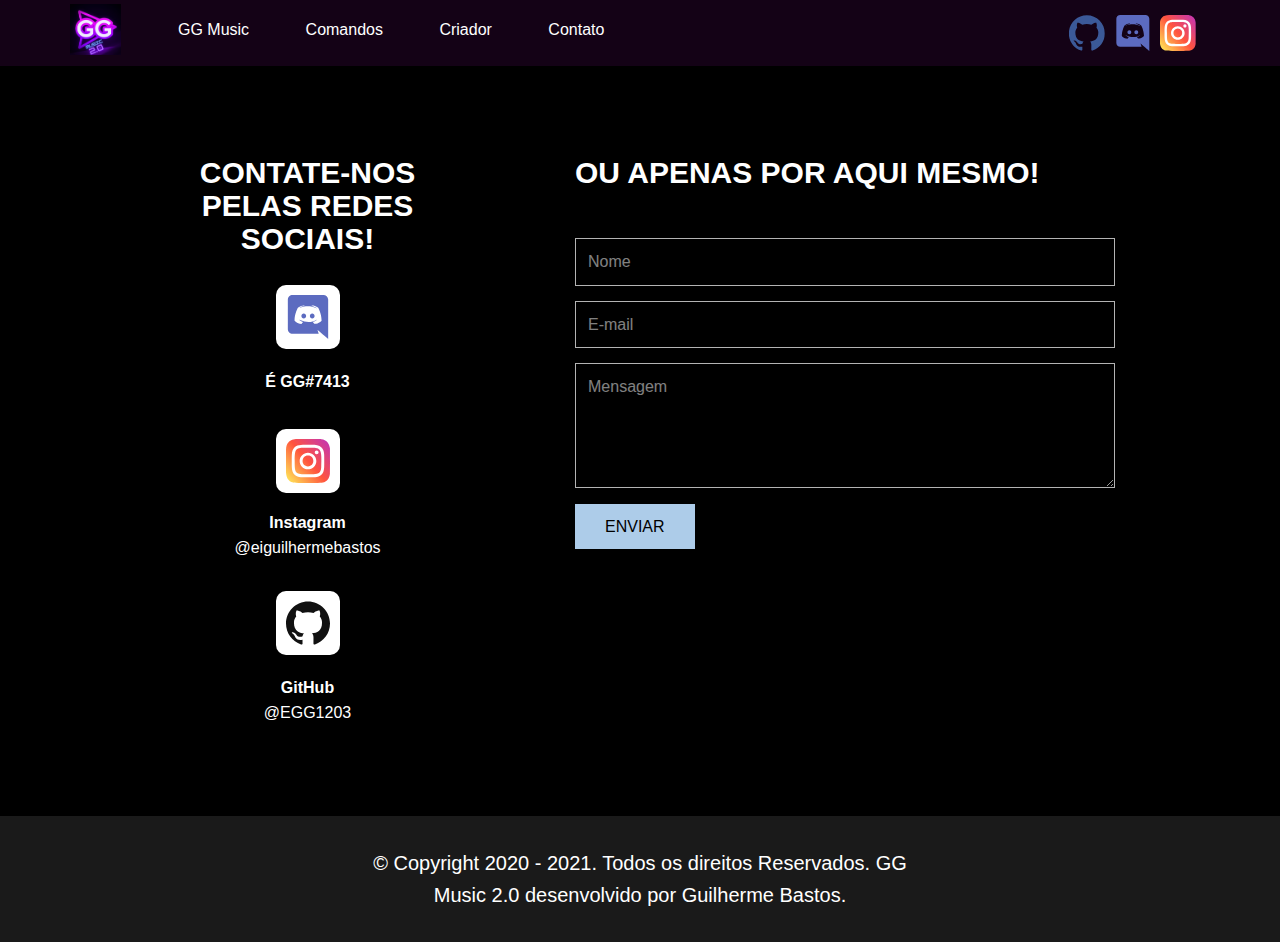
<file: paginas/contato/index.html>
<!DOCTYPE html>
<html style="font-size: 16px;">

<head>
  <meta name="viewport" content="width=device-width, initial-scale=1">
  <meta charset="utf-8">
  <meta name="keywords" content="Bot de Musica para Musica">
  <meta name="description" content="Agradeça o Johnsz!">
  <meta name="page_type" content="np-template-header-footer-from-plugin">

  <title>GG Music 2.0</title>

  <!--- CSS --->
  <link rel="stylesheet" href="../../arquivos/css/GuiBastos.css" media="screen">
  <link rel="stylesheet" href="../../arquivos/css/Contato.css" media="screen">

  <!--- JS --->
  <script class="u-script" src="../../arquivos/js/jquery.js" defer></script>
  <script class="u-script" src="../../arquivos/js/GuiBastos.js" defer></script>
  <script type="application/ld+json">{
        "@context": "http://schema.org",
        "@type": "Organization",
        "name": "",
        "url": "index.html",
        "logo": "../../arquivos/images/Screenshot_20210411-192754_Canva.png",
        "sameAs": [
            "https://github.com/EGG1203",
            "https://discord.gg/sgZAMyM3st",
            "https://instagram.com/eiguilhermebastos"
        ]
    }</script>

  <!--- Metas --->
  <meta property="og:title" content="GG Music">
  <meta property="og:type" content="website">
  <meta name="theme-color" content="#478ac9">
  <meta property="og:url" content="../../">
  <link rel="canonical" href="../../">
</head>


<body class="u-body">
  <header class="u-align-center-sm u-align-center-xs u-clearfix u-custom-color-1 u-header u-sticky u-header"
    id="sec-2501">
    <div class="u-clearfix u-sheet u-sheet-1">
      <a href="https://discord.com/api/oauth2/authorize?client_id=761555829425963018&amp;permissions=8&amp;scope=bot"
        class="u-image u-logo u-image-1" data-image-width="977" data-image-height="976" title="Adicionar bot"
        target="_blank">
        <img src="../../arquivos/images/Screenshot_20210411-192754_Canva.png" class="u-logo-image u-logo-image-1"
          data-image-width="50.9375">
      </a>
      <div class="u-social-icons u-spacing-10 u-social-icons-1">
        <a class="u-social-url" title="GitHub" target="_blank" href="https://github.com/EGG1203"><span
            class="u-icon u-icon-circle u-social-facebook u-social-icon u-icon-1"><svg class="u-svg-link"
              preserveAspectRatio="xMidYMin slice" viewBox="0 0 512 512">
              <use xmlns:xlink="http://www.w3.org/1999/xlink" xlink:href="#svg-a08b"></use>
            </svg><svg class="u-svg-content" viewBox="0 0 512 512" x="0px" y="0px" id="svg-a08b"
              style="enable-background:new 0 0 512 512;">
              <g>
                <g>
                  <path
                    d="M255.968,5.329C114.624,5.329,0,120.401,0,262.353c0,113.536,73.344,209.856,175.104,243.872    c12.8,2.368,17.472-5.568,17.472-12.384c0-6.112-0.224-22.272-0.352-43.712c-71.2,15.52-86.24-34.464-86.24-34.464    c-11.616-29.696-28.416-37.6-28.416-37.6c-23.264-15.936,1.728-15.616,1.728-15.616c25.696,1.824,39.2,26.496,39.2,26.496    c22.848,39.264,59.936,27.936,74.528,21.344c2.304-16.608,8.928-27.936,16.256-34.368    c-56.832-6.496-116.608-28.544-116.608-127.008c0-28.064,9.984-51.008,26.368-68.992c-2.656-6.496-11.424-32.64,2.496-68    c0,0,21.504-6.912,70.4,26.336c20.416-5.696,42.304-8.544,64.096-8.64c21.728,0.128,43.648,2.944,64.096,8.672    c48.864-33.248,70.336-26.336,70.336-26.336c13.952,35.392,5.184,61.504,2.56,68c16.416,17.984,26.304,40.928,26.304,68.992    c0,98.72-59.84,120.448-116.864,126.816c9.184,7.936,17.376,23.616,17.376,47.584c0,34.368-0.32,62.08-0.32,70.496    c0,6.88,4.608,14.88,17.6,12.352C438.72,472.145,512,375.857,512,262.353C512,120.401,397.376,5.329,255.968,5.329z">
                  </path>
                </g>
              </g>
            </svg></span>
        </a>
        <a class="u-social-url" title="Discord" target="_blank" href="https://discord.gg/sgZAMyM3st"><span
            class="u-icon u-icon-circle u-social-icon u-social-twitter u-icon-2"><svg class="u-svg-link"
              preserveAspectRatio="xMidYMin slice" viewBox="0 0 24 24">
              <use xmlns:xlink="http://www.w3.org/1999/xlink" xlink:href="#svg-22bf"></use>
            </svg><svg class="u-svg-content" viewBox="0 0 24 24" id="svg-22bf">
              <g fill="currentColor">
                <path
                  d="m3.58 21.196h14.259l-.681-2.205c.101.088 5.842 5.009 5.842 5.009v-21.525c-.068-1.338-1.22-2.475-2.648-2.475l-16.767.003c-1.427 0-2.585 1.139-2.585 2.477v16.24c0 1.411 1.156 2.476 2.58 2.476zm10.548-15.513-.033.012.012-.012zm-7.631 1.269c1.833-1.334 3.532-1.27 3.532-1.27l.137.135c-2.243.535-3.26 1.537-3.26 1.537.104-.022 4.633-2.635 10.121.066 0 0-1.019-.937-3.124-1.537l.186-.183c.291.001 1.831.055 3.479 1.26 0 0 1.844 3.15 1.844 7.02-.061-.074-1.144 1.666-3.931 1.726 0 0-.472-.534-.808-1 1.63-.468 2.24-1.404 2.24-1.404-3.173 1.998-5.954 1.686-9.281.336-.031 0-.045-.014-.061-.03v-.006c-.016-.015-.03-.03-.061-.03h-.06c-.204-.134-.34-.2-.34-.2s.609.936 2.174 1.404c-.411.469-.818 1.002-.818 1.002-2.786-.066-3.802-1.806-3.802-1.806 0-3.876 1.833-7.02 1.833-7.02z">
                </path>
                <path
                  d="m14.308 12.771c.711 0 1.29-.6 1.29-1.34 0-.735-.576-1.335-1.29-1.335v.003c-.708 0-1.288.598-1.29 1.338 0 .734.579 1.334 1.29 1.334z">
                </path>
                <path
                  d="m9.69 12.771c.711 0 1.29-.6 1.29-1.34 0-.735-.575-1.335-1.286-1.335l-.004.003c-.711 0-1.29.598-1.29 1.338 0 .734.579 1.334 1.29 1.334z">
                </path>
              </g>
            </svg></span>
        </a>
        <a class="u-social-url" title="Instagram" target="_blank" href="https://instagram.com/eiguilhermebastos"><span
            class="u-icon u-icon-circle u-social-icon u-social-instagram u-icon-3"><svg class="u-svg-link"
              preserveAspectRatio="xMidYMin slice" viewBox="0 0 24 24">
              <use xmlns:xlink="http://www.w3.org/1999/xlink" xlink:href="#svg-1be3"></use>
            </svg><svg class="u-svg-content" viewBox="0 0 24 24" id="svg-1be3">
              <linearGradient id="SVGID_1_" gradientTransform="matrix(0 -1.982 -1.844 0 -132.522 -51.077)"
                gradientUnits="userSpaceOnUse" x1="-37.106" x2="-26.555" y1="-72.705" y2="-84.047">
                <stop offset="0" stop-color="#fd5"></stop>
                <stop offset=".5" stop-color="#ff543e"></stop>
                <stop offset="1" stop-color="#c837ab"></stop>
              </linearGradient>
              <path
                d="m1.5 1.633c-1.886 1.959-1.5 4.04-1.5 10.362 0 5.25-.916 10.513 3.878 11.752 1.497.385 14.761.385 16.256-.002 1.996-.515 3.62-2.134 3.842-4.957.031-.394.031-13.185-.001-13.587-.236-3.007-2.087-4.74-4.526-5.091-.559-.081-.671-.105-3.539-.11-10.173.005-12.403-.448-14.41 1.633z"
                fill="url(#SVGID_1_)"></path>
              <path
                d="m11.998 3.139c-3.631 0-7.079-.323-8.396 3.057-.544 1.396-.465 3.209-.465 5.805 0 2.278-.073 4.419.465 5.804 1.314 3.382 4.79 3.058 8.394 3.058 3.477 0 7.062.362 8.395-3.058.545-1.41.465-3.196.465-5.804 0-3.462.191-5.697-1.488-7.375-1.7-1.7-3.999-1.487-7.374-1.487zm-.794 1.597c7.574-.012 8.538-.854 8.006 10.843-.189 4.137-3.339 3.683-7.211 3.683-7.06 0-7.263-.202-7.263-7.265 0-7.145.56-7.257 6.468-7.263zm5.524 1.471c-.587 0-1.063.476-1.063 1.063s.476 1.063 1.063 1.063 1.063-.476 1.063-1.063-.476-1.063-1.063-1.063zm-4.73 1.243c-2.513 0-4.55 2.038-4.55 4.551s2.037 4.55 4.55 4.55 4.549-2.037 4.549-4.55-2.036-4.551-4.549-4.551zm0 1.597c3.905 0 3.91 5.908 0 5.908-3.904 0-3.91-5.908 0-5.908z"
                fill="#fff"></path>
            </svg></span>
        </a>
      </div>
      <nav class="u-align-left u-menu u-menu-dropdown u-offcanvas u-menu-1">
        <div class="menu-collapse" style="font-size: 1rem;">
          <a class="u-button-style u-custom-active-color u-custom-text-color u-custom-text-hover-color u-nav-link"
            href="#" style="padding: 12px 14px; font-size: calc(1em + 24px);">
            <svg class="u-svg-link" preserveAspectRatio="xMidYMin slice" viewBox="0 0 302 302">
              <use xmlns:xlink="http://www.w3.org/1999/xlink" xlink:href="#svg-8a8f"></use>
            </svg>
            <svg xmlns="http://www.w3.org/2000/svg" xmlns:xlink="http://www.w3.org/1999/xlink" version="1.1"
              id="svg-8a8f" x="0px" y="0px" viewBox="0 0 302 302" style="enable-background:new 0 0 302 302;"
              xml:space="preserve" class="u-svg-content">
              <g>
                <rect y="36" width="302" height="30"></rect>
                <rect y="236" width="302" height="30"></rect>
                <rect y="136" width="302" height="30"></rect>
              </g>
            </svg>
          </a>
        </div>
        <div class="u-custom-menu u-nav-container">
          <ul class="u-nav u-unstyled u-nav-1">
            <li class="u-nav-item"><a
                class="u-button-style u-nav-link u-text-active-palette-1-base u-text-hover-custom-color-2 u-text-white"
                href="../extras/bot/" style="padding: 22px 26px;">GG Music</a>
            </li>
            <li class="u-nav-item"><a
                class="u-button-style u-nav-link u-text-active-palette-1-base u-text-hover-custom-color-2 u-text-white"
                href="../comandos/" style="padding: 22px 26px;">Comandos</a>
            </li>
            <li class="u-nav-item"><a
                class="u-button-style u-nav-link u-text-active-palette-1-base u-text-hover-custom-color-2 u-text-white"
                href="../extras/criador/" style="padding: 22px 26px;">Criador</a>
            </li>
            <li class="u-nav-item"><a
                class="u-button-style u-nav-link u-text-active-palette-1-base u-text-hover-custom-color-2 u-text-white"
                href="../contato/" style="padding: 22px 26px;">Contato</a>
            </li>
          </ul>
        </div>
        <div class="u-custom-menu u-nav-container-collapse">
          <div
            class="u-align-center u-black u-container-style u-inner-container-layout u-opacity u-opacity-95 u-sidenav">
            <div class="u-sidenav-overflow">
              <div class="u-menu-close"></div>
              <ul class="u-align-center u-nav u-popupmenu-items u-unstyled u-nav-2">
                <li class="u-nav-item"><a class="u-button-style u-nav-link" href="../extras/bot/"
                    style="padding: 22px 26px;">GG Music</a>
                </li>
                <li class="u-nav-item"><a class="u-button-style u-nav-link" href="../comandos/"
                    style="padding: 22px 26px;">Comandos</a>
                </li>
                <li class="u-nav-item"><a class="u-button-style u-nav-link" href="../extras/criador/"
                    style="padding: 22px 26px;">Criador</a>
                </li>
                <li class="u-nav-item"><a class="u-button-style u-nav-link" href="../contato/"
                    style="padding: 22px 26px;">Contato</a>
                </li>
              </ul>
            </div>
          </div>
          <div class="u-black u-menu-overlay u-opacity u-opacity-70"></div>
        </div>
      </nav>
    </div>
  </header>
  <section class="u-black u-clearfix u-section-1" id="carousel_599d">
    <div class="u-clearfix u-sheet u-valign-middle u-sheet-1">
      <div class="u-clearfix u-expanded-width u-layout-wrap u-layout-wrap-1">
        <div class="u-layout">
          <div class="u-layout-row">
            <div class="u-container-style u-layout-cell u-right-cell u-size-25 u-layout-cell-1">
              <div class="u-container-layout u-container-layout-1">
                <h2 class="u-align-center u-text u-text-1">contate-nos pelas redes sociais!</h2><span
                  class="u-icon u-icon-rounded u-radius-10 u-spacing-10 u-white u-icon-1"
                  data-href="https://discord.gg/sgZAMyM3st" data-target="_blank"><svg class="u-svg-link"
                    preserveAspectRatio="xMidYMin slice" viewBox="0 0 24 24">
                    <use xmlns:xlink="http://www.w3.org/1999/xlink" xlink:href="#svg-0e4c"></use>
                  </svg><svg class="u-svg-content" viewBox="0 0 24 24" id="svg-0e4c">
                    <g fill="currentColor">
                      <path
                        d="m3.58 21.196h14.259l-.681-2.205c.101.088 5.842 5.009 5.842 5.009v-21.525c-.068-1.338-1.22-2.475-2.648-2.475l-16.767.003c-1.427 0-2.585 1.139-2.585 2.477v16.24c0 1.411 1.156 2.476 2.58 2.476zm10.548-15.513-.033.012.012-.012zm-7.631 1.269c1.833-1.334 3.532-1.27 3.532-1.27l.137.135c-2.243.535-3.26 1.537-3.26 1.537.104-.022 4.633-2.635 10.121.066 0 0-1.019-.937-3.124-1.537l.186-.183c.291.001 1.831.055 3.479 1.26 0 0 1.844 3.15 1.844 7.02-.061-.074-1.144 1.666-3.931 1.726 0 0-.472-.534-.808-1 1.63-.468 2.24-1.404 2.24-1.404-3.173 1.998-5.954 1.686-9.281.336-.031 0-.045-.014-.061-.03v-.006c-.016-.015-.03-.03-.061-.03h-.06c-.204-.134-.34-.2-.34-.2s.609.936 2.174 1.404c-.411.469-.818 1.002-.818 1.002-2.786-.066-3.802-1.806-3.802-1.806 0-3.876 1.833-7.02 1.833-7.02z">
                      </path>
                      <path
                        d="m14.308 12.771c.711 0 1.29-.6 1.29-1.34 0-.735-.576-1.335-1.29-1.335v.003c-.708 0-1.288.598-1.29 1.338 0 .734.579 1.334 1.29 1.334z">
                      </path>
                      <path
                        d="m9.69 12.771c.711 0 1.29-.6 1.29-1.34 0-.735-.575-1.335-1.286-1.335l-.004.003c-.711 0-1.29.598-1.29 1.338 0 .734.579 1.334 1.29 1.334z">
                      </path>
                    </g>
                  </svg></span>
                <p class="u-align-center u-text u-text-2"><b>É GG#7413</b>
                  <br>
                </p><span class="u-icon u-icon-rounded u-radius-10 u-spacing-10 u-white u-icon-2"
                  data-href="https://instagram.com/eiguilhermebastos/" data-target="_blank"><svg class="u-svg-link"
                    preserveAspectRatio="xMidYMin slice" viewBox="0 0 24 24">
                    <use xmlns:xlink="http://www.w3.org/1999/xlink" xlink:href="#svg-47df"></use>
                  </svg><svg class="u-svg-content" viewBox="0 0 24 24" id="svg-47df">
                    <linearGradient id="SVGID_1_" gradientTransform="matrix(0 -1.982 -1.844 0 -132.522 -51.077)"
                      gradientUnits="userSpaceOnUse" x1="-37.106" x2="-26.555" y1="-72.705" y2="-84.047">
                      <stop offset="0" stop-color="#fd5"></stop>
                      <stop offset=".5" stop-color="#ff543e"></stop>
                      <stop offset="1" stop-color="#c837ab"></stop>
                    </linearGradient>
                    <path
                      d="m1.5 1.633c-1.886 1.959-1.5 4.04-1.5 10.362 0 5.25-.916 10.513 3.878 11.752 1.497.385 14.761.385 16.256-.002 1.996-.515 3.62-2.134 3.842-4.957.031-.394.031-13.185-.001-13.587-.236-3.007-2.087-4.74-4.526-5.091-.559-.081-.671-.105-3.539-.11-10.173.005-12.403-.448-14.41 1.633z"
                      fill="url(#SVGID_1_)"></path>
                    <path
                      d="m11.998 3.139c-3.631 0-7.079-.323-8.396 3.057-.544 1.396-.465 3.209-.465 5.805 0 2.278-.073 4.419.465 5.804 1.314 3.382 4.79 3.058 8.394 3.058 3.477 0 7.062.362 8.395-3.058.545-1.41.465-3.196.465-5.804 0-3.462.191-5.697-1.488-7.375-1.7-1.7-3.999-1.487-7.374-1.487zm-.794 1.597c7.574-.012 8.538-.854 8.006 10.843-.189 4.137-3.339 3.683-7.211 3.683-7.06 0-7.263-.202-7.263-7.265 0-7.145.56-7.257 6.468-7.263zm5.524 1.471c-.587 0-1.063.476-1.063 1.063s.476 1.063 1.063 1.063 1.063-.476 1.063-1.063-.476-1.063-1.063-1.063zm-4.73 1.243c-2.513 0-4.55 2.038-4.55 4.551s2.037 4.55 4.55 4.55 4.549-2.037 4.549-4.55-2.036-4.551-4.549-4.551zm0 1.597c3.905 0 3.91 5.908 0 5.908-3.904 0-3.91-5.908 0-5.908z"
                      fill="#fff"></path>
                  </svg></span>
                <p class="u-align-center u-text u-text-3"><b>Instagram</b>
                  <br>@eiguilhermebastos
                </p><span class="u-icon u-icon-rounded u-radius-10 u-spacing-10 u-white u-icon-3"
                  data-href="https://github.com/EGG1203" data-target="_blank"><svg class="u-svg-link"
                    preserveAspectRatio="xMidYMin slice" viewBox="0 0 512 512">
                    <use xmlns:xlink="http://www.w3.org/1999/xlink" xlink:href="#svg-3638"></use>
                  </svg><svg class="u-svg-content" viewBox="0 0 512 512" x="0px" y="0px" id="svg-3638"
                    style="enable-background:new 0 0 512 512;">
                    <g>
                      <g>
                        <path
                          d="M255.968,5.329C114.624,5.329,0,120.401,0,262.353c0,113.536,73.344,209.856,175.104,243.872    c12.8,2.368,17.472-5.568,17.472-12.384c0-6.112-0.224-22.272-0.352-43.712c-71.2,15.52-86.24-34.464-86.24-34.464    c-11.616-29.696-28.416-37.6-28.416-37.6c-23.264-15.936,1.728-15.616,1.728-15.616c25.696,1.824,39.2,26.496,39.2,26.496    c22.848,39.264,59.936,27.936,74.528,21.344c2.304-16.608,8.928-27.936,16.256-34.368    c-56.832-6.496-116.608-28.544-116.608-127.008c0-28.064,9.984-51.008,26.368-68.992c-2.656-6.496-11.424-32.64,2.496-68    c0,0,21.504-6.912,70.4,26.336c20.416-5.696,42.304-8.544,64.096-8.64c21.728,0.128,43.648,2.944,64.096,8.672    c48.864-33.248,70.336-26.336,70.336-26.336c13.952,35.392,5.184,61.504,2.56,68c16.416,17.984,26.304,40.928,26.304,68.992    c0,98.72-59.84,120.448-116.864,126.816c9.184,7.936,17.376,23.616,17.376,47.584c0,34.368-0.32,62.08-0.32,70.496    c0,6.88,4.608,14.88,17.6,12.352C438.72,472.145,512,375.857,512,262.353C512,120.401,397.376,5.329,255.968,5.329z">
                        </path>
                      </g>
                    </g>
                  </svg></span>
                <p class="u-align-center u-text u-text-4"><b>GitHub</b>
                  <br>@EGG1203
                </p>
              </div>
            </div>
            <div class="u-align-left u-container-style u-layout-cell u-left-cell u-size-35 u-layout-cell-2">
              <div class="u-container-layout u-valign-top u-container-layout-2">
                <h2 class="u-text u-text-5">OU APENAS POR AQUI mesmo!</h2>
                <div class="u-form u-form-1">
                  <form action="#" method="POST" class="u-clearfix u-form-spacing-15 u-form-vertical u-inner-form"
                    style="padding: 15px;" source="custom" name="form">
                    <div class="u-form-group u-form-name">
                      <label for="name-6797" class="u-form-control-hidden u-label">Name</label>
                      <input type="text" placeholder="Nome" id="name-6797" name="name"
                        class="u-border-1 u-border-grey-30 u-input u-input-rectangle" required="">
                    </div>
                    <div class="u-form-email u-form-group">
                      <label for="email-6797" class="u-form-control-hidden u-label">Email</label>
                      <input type="email" placeholder="E-mail" id="email-6797" name="email"
                        class="u-border-1 u-border-grey-30 u-input u-input-rectangle" required="">
                    </div>
                    <div class="u-form-group u-form-message">
                      <label for="message-6797" class="u-form-control-hidden u-label">Address</label>
                      <textarea placeholder="Mensagem" rows="4" cols="50" id="message-6797" name="message"
                        class="u-border-1 u-border-grey-30 u-input u-input-rectangle" required=""></textarea>
                    </div>
                    <div class="u-align-left u-form-group u-form-submit">
                      <a href="#" class="u-btn u-btn-submit u-button-style">ENVIAR<br>
                      </a>
                      <input type="submit" value="submit" class="u-form-control-hidden">
                    </div>
                    <div class="u-form-send-message u-form-send-success">Obrigado! Sua mensagem foi enviada.</div>
                    <div class="u-form-send-error u-form-send-message">Incapaz de enviar sua mensagem. Corrija os erros
                      e tente novamente.</div>
                    <input type="hidden" value="" name="recaptchaResponse">
                  </form>
                </div>
              </div>
            </div>
          </div>
        </div>
      </div>
    </div>
  </section>



  <footer class="u-align-center u-clearfix u-footer u-grey-90 u-footer" id="sec-0c2d">
    <div class="u-clearfix u-sheet u-sheet-1">
      <p class="u-small-text u-text u-text-variant u-text-1">© Copyright 2020 - 2021. Todos os direitos Reservados. GG
        Music​ 2.0 desenvolvido​​​ por Guilherme Bastos.</p>
    </div>
  </footer>
</body>

</html>
</file>
